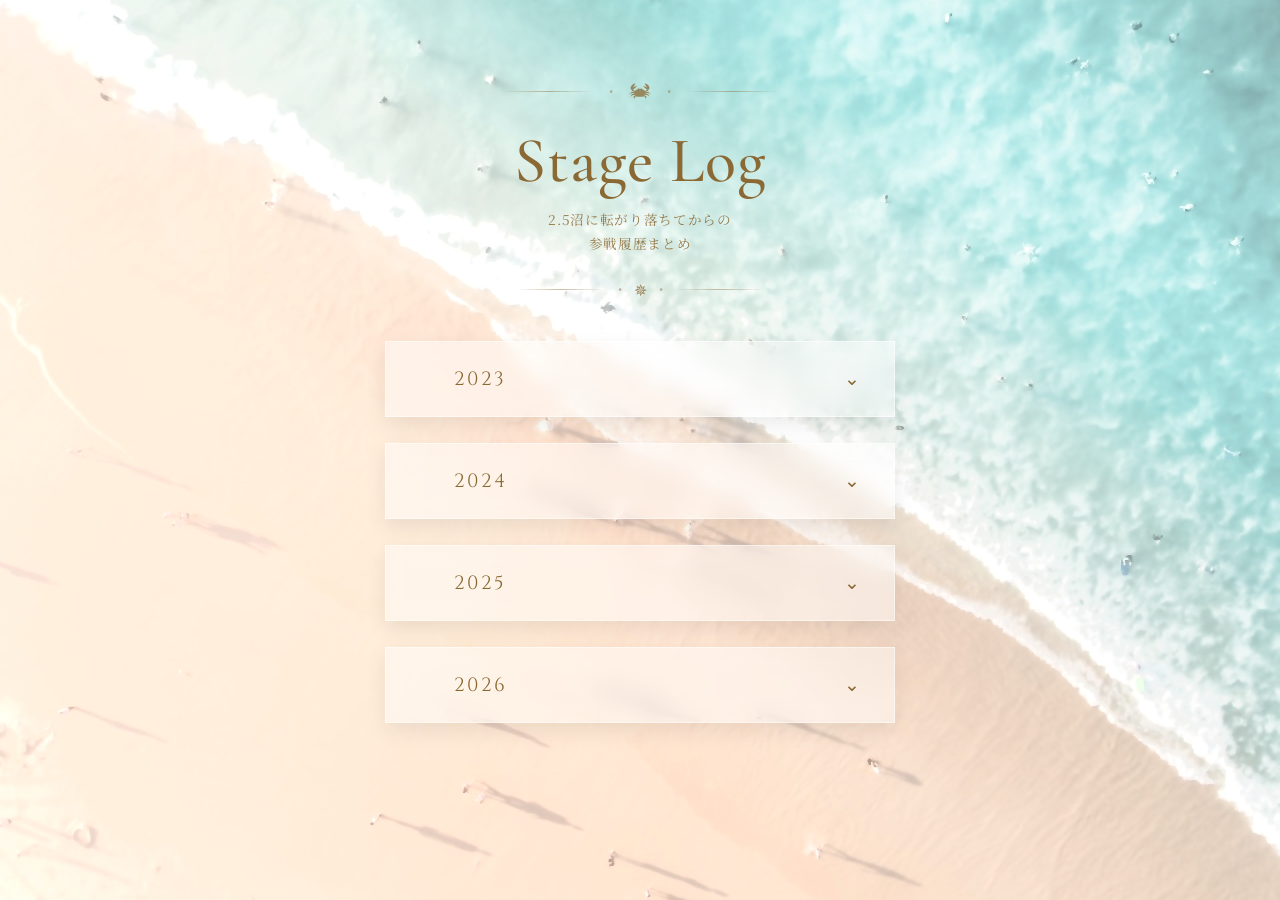
<file: index.html>
<!DOCTYPE html>
<html lang="ja">
<head>
    <meta charset="UTF-8">
    <meta name="viewport" content="width=device-width, initial-scale=1.0">
    <title>Live Archive</title>
    <link rel="preconnect" href="https://fonts.googleapis.com">
    <link rel="preconnect" href="https://fonts.gstatic.com" crossorigin>
    <link
        href="https://fonts.googleapis.com/css2?family=Cinzel:wght@400..900&family=Cormorant+Garamond:ital,wght@0,300..700;1,300..700&family=Noto+Serif+JP:wght@200..900&display=swap"
        rel="stylesheet">

    <link rel="stylesheet" href="style.css">
</head>
<body>
    <main>
        <header>
            <div class="top-decoration">
                <span class="line"></span>
                <span class="dot">•</span>
                <img class="crab-icon" src="images/crab-animal-crustacean-svgrepo-com (1).svg" alt="">
                <span class="dot">•</span>
                <span class="line"></span>
            </div>
            <h1>Stage Log</h1>
            <p class="description">
                2.5沼に転がり落ちてからの<br>
                参戦履歴まとめ
            </p>
            <div class="bottom-decoration">
                <span class="line"></span>
                <span class="dot">•</span>
                <span class="star">✵</span>
                <span class="dot">•</span>
                <span class="line"></span>
            </div>

        <section class="year-section">
            <details>
                <summary>2023</summary>
                <ul id="events-2023">
                    <li>
                        <span class="date">
                            03/29
                        </span>
                        <span class="title">
                            カストルとポルックス
                        </span>
                    </li>
                    <li>
                        <span class="date">
                            07/09
                        </span>
                        <span class="title">
                            悪童会議 いとしの儚
                        </span>
                    </li>
                    <li>
                        <span class="date">
                            10/11
                        </span>
                        <span class="title">
                            ACTORS⭐︎LEAGUE in Basketball 2023
                        </span>
                    </li>
                    <li>
                        <span class="date">
                            10/18
                        </span>
                        <span class="title">
                            ライブ・スペクタクル NARUTO<br>
                            〜忍の生きる道〜
                        </span>
                    </li>
                    <li>
                        <span class="date">
                            12/12
                        </span>
                        <span class="title">
                            クルム童話 ケリナツス〜七匹目の仔山羊〜
                        </span>
                    </li>
                    <li>
                        <span class="date">
                            12/28
                        </span>
                        <span class="title">
                            岡宮来夢FCイベント〜NYe×4Party〜
                        </span>
                    </li>
                </ul>
            </details>
        </section>
        <section class="year-section">
            <details>
                <summary>2024</summary>
                <ul id="events-2024">
                    <li>
                        <span class="date">
                        01/11
                    </span>
                    <span class="title">
                        舞台 呪術廻戦 -京都姉妹校交流会・起首雷同-
                    </span>
                </li>
                    <li>
                        <span class="date">
                            04/03
                        </span>
                        <span class="title">
                            ミュージカル刀剣乱舞 〜陸奥一蓮〜
                        </span>
                    </li>
                    <li>
                        <span class="date">
                            04/13
                        </span>
                        <span class="title">
                            ミュージカル刀剣乱舞 〜陸奥一蓮〜
                        </span>
                    </li>
                    <li>
                        <span class="date">
                            06/08
                        </span>
                        <span class="title">
                            ZIPANG OPERA 1st TOUR Rock Out
                        </span>
                    </li>
                    <li>
                        <span class="date">
                            07/03
                        </span>
                        <span class="title">
                            ミュージカル ロミオ&ジュリエット
                        </span>
                    </li>
                    <li>
                        <span class="date">
                            07/07
                        </span>
                        <span class="title">
                            ミュージカル ロミオ&ジュリエット
                        </span>
                    </li>
                    <li>
                        <span class="date">
                            07/13
                        </span>
                        <span class="title">
                            ミュージカル ロミオ&ジュリエット
                        </span>
                    </li>
                    <li>
                        <span class="date">
                            08/04
                        </span>
                        <span class="title">
                            岡宮来夢写真集イベント 2shotチェキ会
                        </span>
                    </li>
                    <li>
                        <span class="date">
                            08/17
                        </span>
                        <span class="title">
                            岡宮来夢 Birthday Event 2024
                        </span>
                    </li>
                    <li>
                        <span class="date">
                            08/30
                        </span>
                        <span class="title">
                            舞台 邪魚隊/ジャッコタイ
                        </span>
                    </li>
                    <li>
                        <span class="date">
                            09/03
                        </span>
                        <span class="title">
                            ACTORS⭐︎LEAGUE in Basketball 2024
                        </span>
                    </li>
                    <li>
                        <span class="date">
                            10/24
                        </span>
                        <span class="title">
                            ミュージカル刀剣乱舞 祝玖寿乱舞音曲祭
                        </span>
                    </li>
                    <li>
                        <span class="date">
                            11/20
                        </span>
                        <span class="title">
                            ミュージカル刀剣乱舞 祝玖寿乱舞音曲祭
                        </span>
                    </li>
                    <li>
                        <span class="date">
                            12/13
                        </span>
                        <span class="title">
                            RUI KIHARA ONEMAN LIVE TOUR<br>
                            STAND UP!!
                        </span>
                    </li>
                </ul>
            </details>
        </section>
        <section class="year-section">
            <details>
                <summary>2025</summary>
                <ul id="events-2025">
                    <li>
                        <span class="date">
                            01/13
                        </span>
                        <span class="title">
                            進撃の巨人 -the Musical-
                        </span>
                    </li>
                    <li>
                        <span class="date">
                            01/24
                        </span>
                        <span class="title">
                            音楽朗読劇 三毛猫ホームズ
                        </span>
                    </li>
                    <li>
                        <span class="date">
                            03/09
                        </span>
                        <span class="title">
                            ROCK MUSICAL BLEACH 〜Arrancar the Final〜
                        </span>
                    </li>
                    <li>
                        <span class="date">
                            03/29
                        </span>
                        <span class="title">
                            木原瑠生2025カレンダー発売記念イベント
                        </span>
                    </li>
                    <li>
                        <span class="date">
                            04/09
                        </span>
                        <span class="title">
                            ミュージカル刀剣乱舞 〜坂龍飛騰〜
                        </span>
                    </li>
                    <li>
                        <span class="date">
                            04/13
                        </span>
                        <span class="title">
                            ミュージカル 東京リベンジャーズ#2<br>
                            Blooby Halloween
                        </span>
                    </li>
                    <li>
                        <span class="date">
                            05/16
                        </span>
                        <span class="title">
                            ミュージカル 1789 -バスティーユの恋人たち-
                        </span>
                    </li>
                    <li>
                        <span class="date">
                            05/25
                        </span>
                        <span class="title">
                            悪童会議 見よ、飛行機の高く飛べるを
                        </span>
                    </li>
                    <li>
                        <span class="date">
                            05/25
                        </span>
                        <span class="title">
                            岡宮来夢 Birthday Event 2025
                        </span>
                    </li>
                    <li>
                        <span class="date">
                            06/06
                        </span>
                        <span class="title">
                            ブロードウェイミュージカル キンキーブーツ
                        </span>
                    </li>
                    <li>
                        <span class="date">
                            07/30
                        </span>
                        <span class="title">
                            ミュージカル刀剣乱舞 目出度歌誉花舞 十周年祝賀祭
                        </span>
                    </li>
                    <li>
                        <span class="date">
                            09/06
                        </span>
                        <span class="title">
                            I LOVE MUSICAL 2025〜この曲をあなたへ〜
                        </span>
                    </li>
                    <li>
                        <span class="date">
                            09/14
                        </span>
                        <span class="title">
                            RUI KIHARA 27th BirthdayEvent<br>
                            REAL JOURNEY
                        </span>
                    </li>
                    <li>
                        <span class="date">
                            09/20
                        </span>
                        <span class="title">
                            ミュージカル 四月は君の嘘
                        </span>
                    </li>
                    <li>
                        <span class="date">
                            11/07
                        </span>
                        <span class="title">
                            岡宮来夢2026カレンダー特典お渡し会
                        </span>
                    </li>
                </ul>
            </details>
        </section>
        <section class="year-section">
            <details>
                <summary>2026</summary>
                <ul id="events-2026">
                    <li>
                        <span class="date">
                            01/09
                        </span>
                        <span class="title">
                            ミュージカル刀剣乱舞<br>
                            〜静かなる夜半の寝ざめ〜
                        </span>
                    </li>
                    <li>
                        <span class="date">
                            02/14
                        </span>
                        <span class="title">
                            ミュージカル ISSA in Paris
                        </span>
                    </li>
                    <li>
                        <span class="date">
                            02/28
                        </span>
                        <span class="title">
                            ミュージカル刀剣乱舞<br>
                            〜静かなる夜半の寝ざめ〜
                        </span>
                    </li>
                    <li>
                        <span class="date">
                            03/14
                        </span>
                        <span class="title">
                            木原瑠生カレンダー発売記念イベント2026-2027
                        </span>
                    </li>
                    <li>
                        <span class="date">
                            04/23
                        </span>
                        <span class="title">
                            岡宮来夢 Birthday Event 2026
                        </span>
                    </li>
                    <li>
                        <span class="date">
                            05/20
                        </span>
                        <span class="title">
                            ミュージカル刀剣乱舞 加州清光単騎出陣 -極-
                        </span>
                    </li>
                    <li>
                        <span class="date">
                            05/21
                        </span>
                        <span class="title">
                            ミュージカル刀剣乱舞 加州清光単騎出陣 -極-
                        </span>
                    </li>
                    <li>
                        <span class="date">
                            06/26
                        </span>
                        <span class="title">
                            RUI KIHARA ONEMAN LIVE TOUR ENCOUNTER
                        </span>
                    </li>
                    <li>
                        <span class="date">
                            08/04
                        </span>
                        <span class="title">
                            ACTORS⭐︎LEAGUE in Basketball 2026
                        </span>
                    </li>
                    <li>
                        <span class="date">
                            08/30
                        </span>
                        <span class="title">
                            New HISTORY COMING ARENA LIVE<br>
                            -The Imperial Theatre Symphony-
                        </span>
                    </li>
                    <li>
                        <span class="date">
                            09/24
                        </span>
                        <span class="title">
                            ミュージカル刀剣乱舞<br>
                            〜月夜一縷〜
                        </span>
                    </li>
                    <li>
                        <span class="date">
                            09/27
                        </span>
                        <span class="title">
                            KURUMU OKAMIYA The Fanfare
                        </span>
                    </li>
                </ul>
            </details>
        </section>
    </main>

    <script src="script.js"></script>
</body>
</html>
</file>
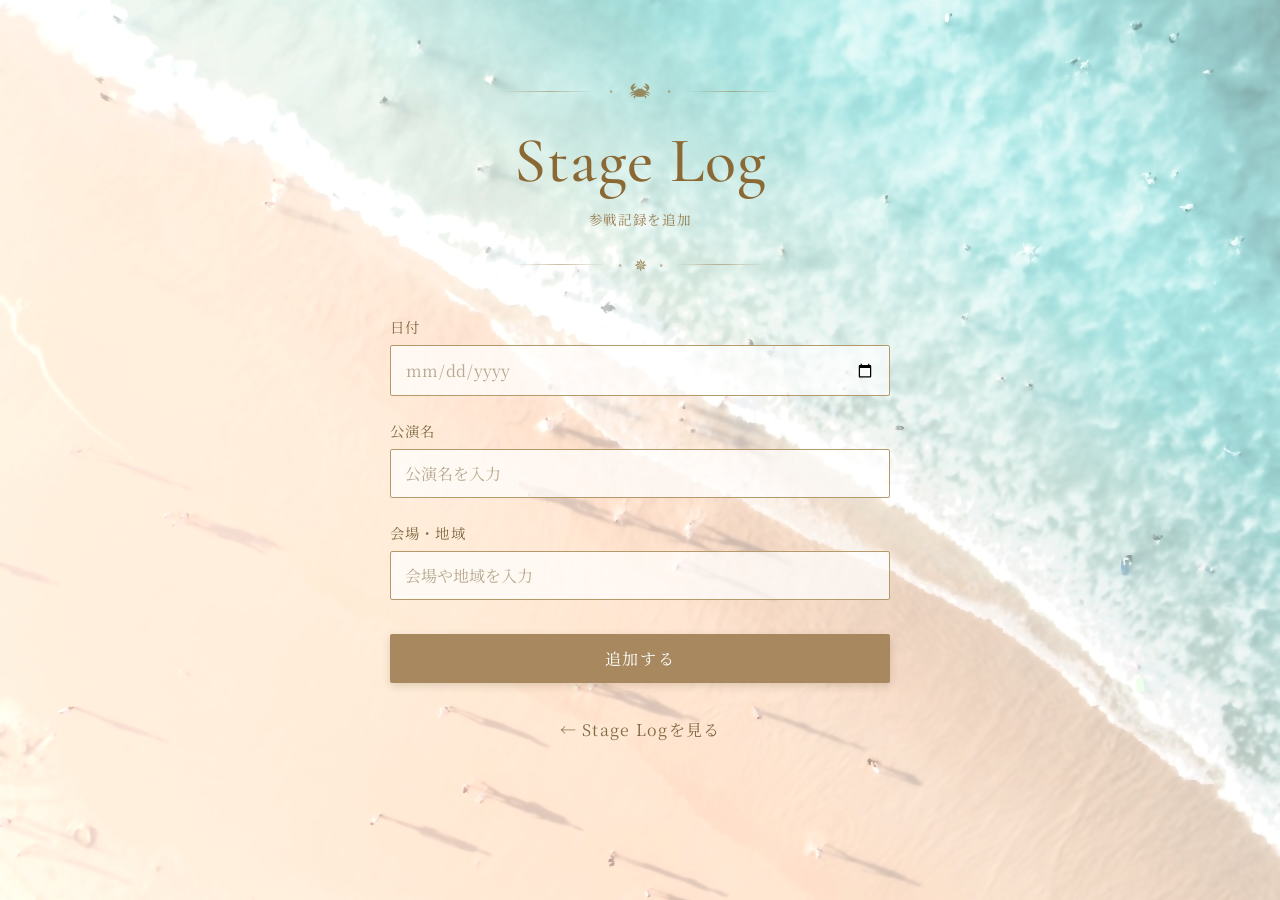
<file: edit.html>
<!DOCTYPE html>
<html lang="ja">

<head>
    <meta charset="UTF-8">
    <meta name="viewport" content="width=device-width, initial-scale=1.0">
    <title>Live Archive - Edit</title>

    <link rel="preconnect" href="https://fonts.googleapis.com">
    <link rel="preconnect" href="https://fonts.gstatic.com" crossorigin>
    <link
        href="https://fonts.googleapis.com/css2?family=Cinzel:wght@400..900&family=Cormorant+Garamond:ital,wght@0,300..700;1,300..700&family=Noto+Serif+JP:wght@200..900&display=swap"
        rel="stylesheet">

    <link rel="stylesheet" href="style.css">
</head>

<body>
    <main>

        <header>
            <div class="top-decoration">
                <span class="line"></span>
                <span class="dot">•</span>
                <img class="crab-icon" src="images/crab-animal-crustacean-svgrepo-com (1).svg" alt="">
                <span class="dot">•</span>
                <span class="line"></span>
            </div>

            <h1>Stage Log</h1>

            <p class="description">
                参戦記録を追加
            </p>

            <div class="bottom-decoration">
                <span class="line"></span>
                <span class="dot">•</span>
                <span class="star">✵</span>
                <span class="dot">•</span>
                <span class="line"></span>
            </div>
        </header>

        <section class="add-event">

            <form id="event-form">

                <label>
                    日付
                    <input type="date" id="event-date" required>
                </label>

                <label>
                    公演名
                    <input type="text" id="event-title" placeholder="公演名を入力" required>
                </label>

                <label>
                    会場・地域
                    <input type="text" id="event-location" placeholder="会場や地域を入力">
                </label>

                <button type="submit">追加する</button>

            </form>
        </section>

        <p class="back-link">
            <a href="index.html">← Stage Logを見る</a>
        </p>

    </main>

    <script src="edit.js"></script>
</body>

</html>
</file>
<file: style.css>
* {
    margin: 0;
    padding: 0;
    box-sizing: border-box;
}

body {
    position: relative;
    font-family: "Noto Serif JP", serif;
}

body::before {
    content: "";
    position: fixed;
    inset: 0;
    z-index: -2;

    background-image: url("images/beach.jpg");
    background-size: cover;
    background-position: center;
    background-repeat: no-repeat;
}

body::after {
    content: "";
    position: fixed;
    inset: 0;
    z-index: -1;

    background: rgba(255, 255, 255, 0.28);

    pointer-events: none;
}

main {
    max-width: 550px;
    margin: 0 auto;
    padding: 80px 20px;
    position: relative;
    z-index: 1;
}

header {
    margin-bottom: 40px;
}

.top-decoration {
    display: flex;
    align-items: center;
    justify-content: center;
    gap: 16px;
    margin-bottom: 20px;
}

.line {
    flex: 1;
    max-width: 90px;
    height: 1px;
    background: linear-gradient(to right,
            transparent,
            rgba(138, 105, 52, .45),
            transparent);
}


.dot {
    color: #8a6934;
    opacity: .45;
    font-size: .8rem;
    line-height: 1;
}

.crab-icon {
    width: 22px;
    display: block;
    opacity: .75;
}

h1 {
    font-size: 4rem;
    letter-spacing: 1px;
    font-weight: 500;
    color: #8a6934;
    text-align: center;
    margin-bottom: 8px;
    font-family: "Cormorant Garamond", serif;
}

.description {
    color: #8a6934;
    opacity: 0.85;
    text-align: center;
    line-height: 1.8;
    font-size: .85rem;
    letter-spacing: .05em;
}

.bottom-decoration {
    display: flex;
    align-items: center;
    justify-content: center;
    gap: 12px;
    margin-top: 22px;
    margin-bottom: 34px;
}

.star {
    color: #8a6934;
    opacity: .8;
    font-size: 1rem;
}

.year-section {
    font-weight: 200;
    margin-bottom: 26px;
}

details {
    background-color: rgba(255, 255, 255, 0.45);
    backdrop-filter: blur(10px);
    padding: 16px 32px;
    box-shadow: 0 8px 20px rgba(0, 0, 0, 0.08);
    border: 1px solid rgba(255, 255, 255, 0.5);
    transition: .3s;
}

details[open] {
    padding: 16px 32px;
}

summary {
    font-family: "Cinzel", serif;
    font-size: 1.2rem;
    font-weight: 400;
    letter-spacing: .12em;
    position: relative;
    padding: 8px 36px;
    color: #8a6934;
    list-style: none;
}

details[open] summary {
    padding-bottom: 18px;
}

summary::-webkit-details-marker {
    display: none;
}

summary::marker {
    content: "";
}


summary::after {
    content: "⌄";
    position: absolute;
    right: 0;
    top: 50%;
    transform: translateY(-50%);
    font-size: 1.2rem;
    transition: .3s;
}

details[open] summary::after {
    transform: translateY(-50%) rotate(180deg);
}

summary:hover {
    color: #6f5326;
}

ul {
    list-style: none;
    padding: 0;
}

li {
    display: flex;
    gap: 16px;
    padding: 18px 0;
    border-bottom: 1px solid rgba(0, 0, 0, 0.1);
    transition: .25s;
    align-items: flex-start;
}

li:last-child {
    border-bottom: none;
}

li:hover {
    transform: translateX(4px);
}

.date {
    font-family: "Cinzel", serif;
    min-width: 70px;
    color: #8a6934;
    opacity: .7;
    font-size: .9rem;
    letter-spacing: .08em;
}

.title {
    font-family: "Noto Serif JP", serif;
    color: #8a6934;
    flex: 1;
    line-height: 1.7;
    letter-spacing: .02em;
    font-size: 1rem;
}

.location {
    font-family: "Noto Serif JP", serif;
    color: #8a6934;
    display: block;
    font-size: 0.8em;
    margin-top: 4px;
    opacity: 0.7;
}


/* =========================
Edit Page
========================= */

.add-event {
    max-width: 500px;
    margin: 40px auto 30px;
}

#event-form {
    display: flex;
    flex-direction: column;
    gap: 24px;
}

#event-form label {
    display: flex;
    flex-direction: column;
    gap: 8px;
    font-size: 0.9rem;
    letter-spacing: 0.08em;
    color: #806b45;
}

#event-form input {
    padding: 12px 14px;
    border: 1px solid #b49a6a;
    border-radius: 2px;
    font-family: inherit;
    font-size: 1rem;
    color: #b7a98f;
    background: rgba(255, 255, 255, 0.7);
    outline: none;
    transition: 0.3s;
}

#event-form input::placeholder {
    color: #b7a98f;
}

#event-form input:focus {
    border-color: #806b45;
    background: #fff;
}
#event-form button {
    margin-top: 10px;
    padding: 13px 30px;
    border: none;
    border-radius: 2px;
    font-family: inherit;
    font-size: 1rem;
    letter-spacing: 0.1em;
    color: #fff;
    background: #a8895f;
    box-shadow: 0 3px 8px rgba(100, 75, 40, 0.2);
    cursor: pointer;
    transition: 0.3s;
}

#event-form button:hover {
    background: #8f7149;
    transform: translateY(-2px);
    box-shadow: 0 5px 12px rgba(100, 75, 40, 0.25);
}

.back-link {
    margin-top: 35px;
    text-align: center;
}

.back-link a {
    color: #806b45;
    text-decoration: none;
    font-family: inherit;
    font-size: 1rem;
    letter-spacing: 0.08em;
    transition: 0.3s;
}

.back-link a:hover {
    color: #a8895f;
}
</file>
